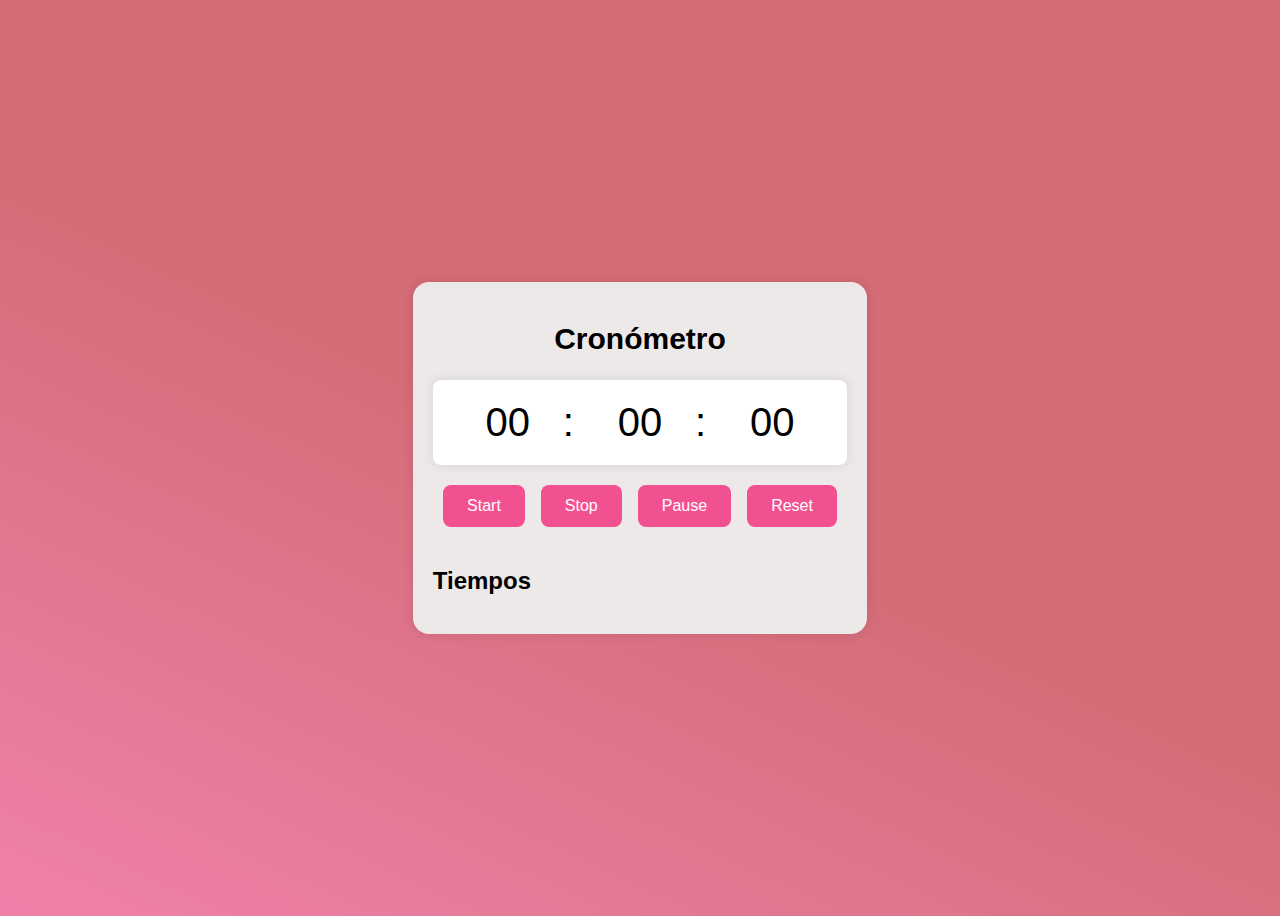
<file: 01_Timer Application/index.html>
<!DOCTYPE html>
<html lang="en">
<head>
    <meta charset="UTF-8">
    <meta name="viewport" content="width=device-width, initial-scale=1.0">
    <title>Timer Application</title>
    <link rel="stylesheet" href="src/css/styles.css">
</head>
<body>
    <div class="container">
        <h1 class="title">Cronómetro</h1>
        <div class="stopwatch">
            <div class="timer">
                <span id="minutes">00</span>:
                <span id="seconds">00</span>:
                <span id="milliseconds">00</span>
            </div>
            <div class="contorls">
                <button id="startBtn">Start</button>
                <button id="stopBtn">Stop</button>
                <button id="pauseBtn">Pause</button>
                <button id="resetBtn">Reset</button>
            </div>
            <div class="laps">
                <h2 class="lap-title">Tiempos</h2>
                <ul id="laplist"></ul>
            </div>
        </div>
    </div>
    <script src="src/js/script.js"></script>
</body>
</html>
</file>
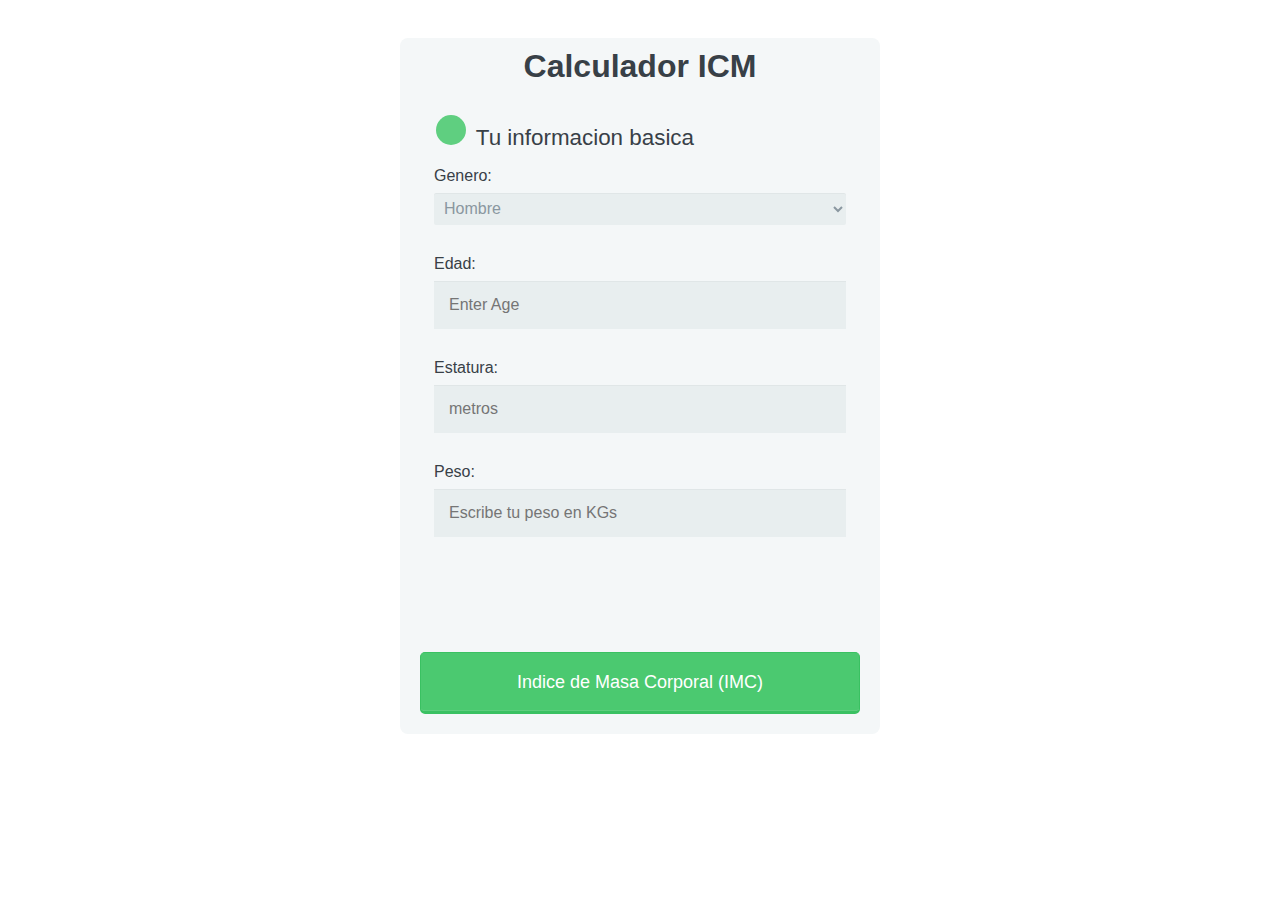
<file: 02_ICM Calculator Applicaction/index.html>
<!DOCTYPE html>
<html lang="en">
<head>
    <meta charset="UTF-8">
    <meta name="viewport" content="width=device-width, initial-scale=1.0">
    <title>ICM Application</title>
    <link rel="stylesheet" href="src/css/styles.css">
</head>
<body>
    <div class="container">
        <div class="row">
            <div class="col-md-12">
                <form id="bmiForm">
                    <h1> Calculador ICM </h1>
                    <fieldset>
                        <legend><span class="number"></span> Tu informacion basica</legend>
                        <label for="gender">Genero:</label>
                        <select id="gender" required>
                            <option value="male">Hombre</option>
                            <option value="famale">Mujer</option>
                        </select>
                        <label for="age">Edad:</label>
                        <input type="number" id="age" placeholder="Enter Age" required>
                        
                        <label for="height-feet">Estatura:</label>
                        <input type="number" id="meters" placeholder="metros" max="3" min="0" step="0.01" required>

        
                        <label for="weight">Peso:</label>
                        <input type="number" required id="weight" placeholder="Escribe tu peso en KGs">
                
                    </fieldset>
                    <fieldset>  
                        <div id="result"></div>    
                    </fieldset>
             
                    <button type="submit">Indice de Masa Corporal (IMC) </button>
              
                </form>
            </div>
        </div>
        <div id="result"></div>
    </div>

    <script src="src/js/script.js"></script>

  </body>
</html>
</file>
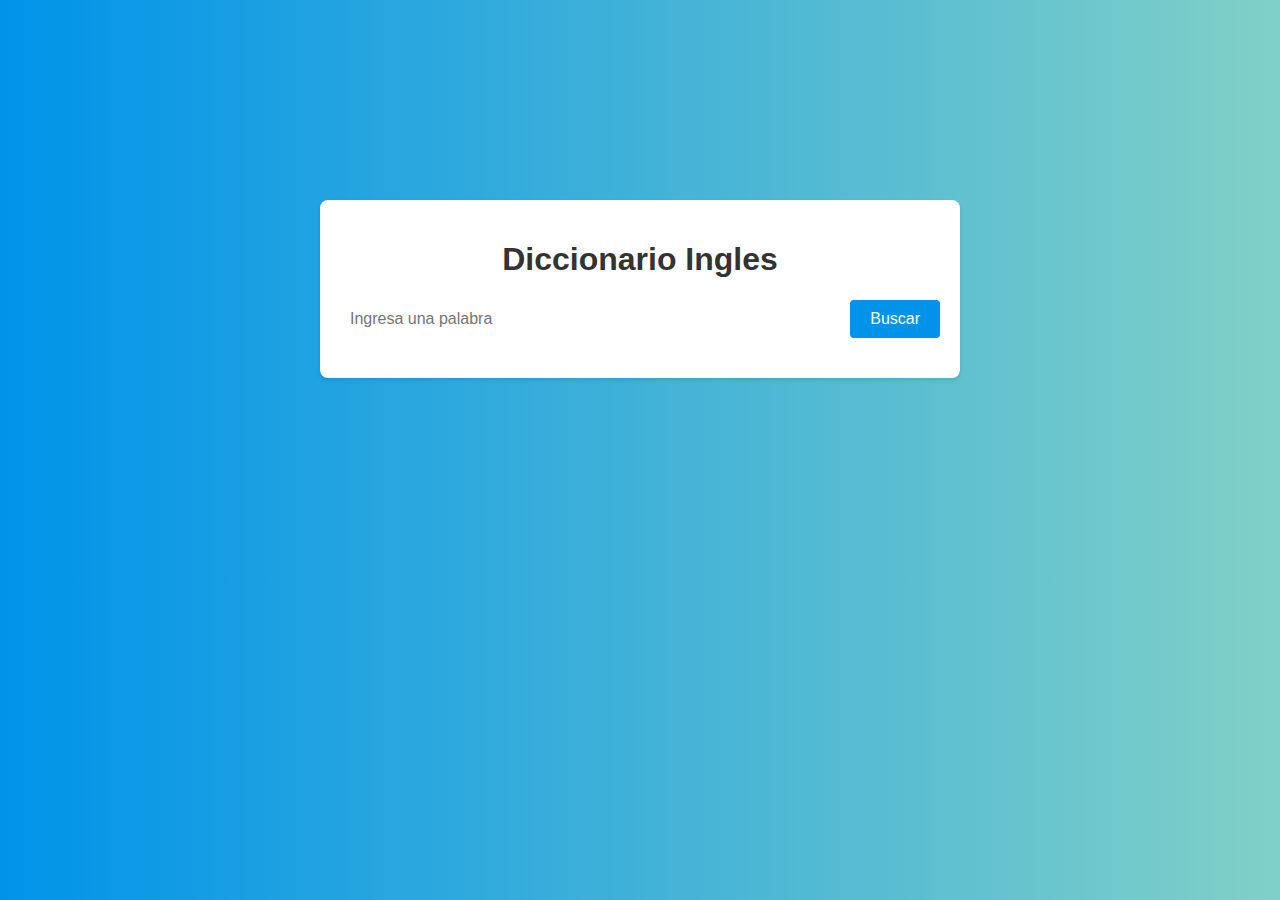
<file: 03_Dictionary Application/index.html>
<!DOCTYPE html>
<html lang="en">
<head>
    <meta charset="UTF-8">
    <meta name="viewport" content="width=device-width, initial-scale=1.0">
    <title>ICM Application</title>
    <link rel="stylesheet" href="src/css/styles.css">
    <link rel="stylesheet" href="https://cdnjs.cloudflare.com/ajax/libs/font-awesome/6.4.2/css/all.min.css" integrity="sha512-z3gLpd7yknf1YoNbCzqRKc4qyor8gaKU1qmn+CShxbuBusANI9QpRohGBreCFkKxLhei6S9CQXFEbbKuqLg0DA==" crossorigin="anonymous" referrerpolicy="no-referrer" />
   
</head>
<body>
    <div class="container">
        <header>
            <h1>Diccionario Ingles</h1>
        </header>
        
        <div class="search-container">
            <input type="text" id="searchInput" placeholder="Ingresa una palabra">
            <button id="searchButton">Buscar</button>
        </div>       

        <div class="resultContainer" id="result-container">
            <h2 id="wordTitle">Content</h2>
            <div id="wordDescription">Content</div>
            <div id="audioContainer">
             <button id="audioButton"><i class="fa fa-volume-up"></i></button>
            </div>
        </div>
    </div>

    <script src="src/js/script.js"></script>

  </body>
</html>
</file>
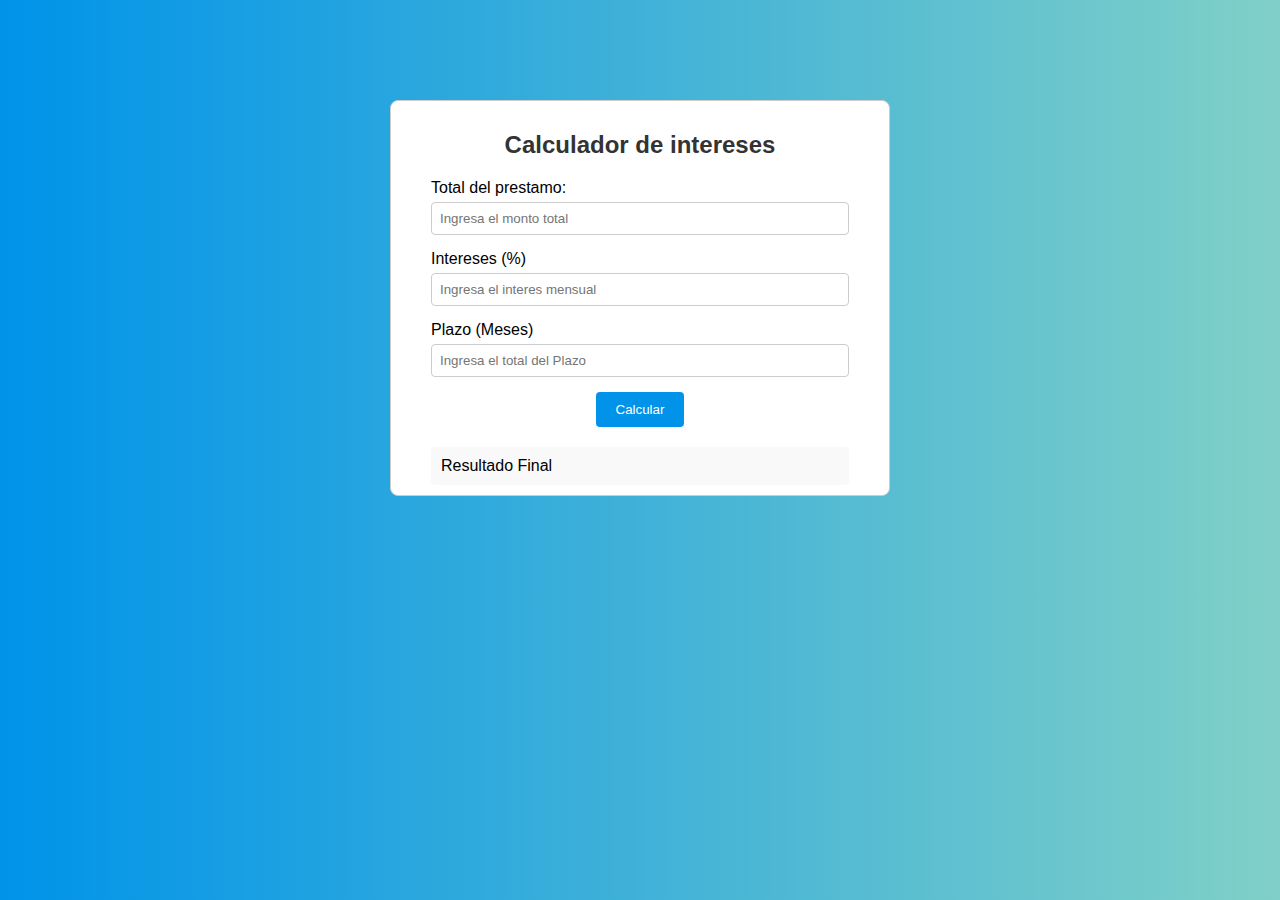
<file: 04_Loan Calculator Application/index.html>
<!DOCTYPE html>
<html lang="en">
<head>
    <meta charset="UTF-8">
    <meta name="viewport" content="width=device-width, initial-scale=1.0">
    <title>Loan Calculator Application</title>
    <link rel="stylesheet" href="src/css/styles.css">
    <link rel="stylesheet" href="https://cdnjs.cloudflare.com/ajax/libs/font-awesome/6.4.2/css/all.min.css" integrity="sha512-z3gLpd7yknf1YoNbCzqRKc4qyor8gaKU1qmn+CShxbuBusANI9QpRohGBreCFkKxLhei6S9CQXFEbbKuqLg0DA==" crossorigin="anonymous" referrerpolicy="no-referrer" />
   
</head>
<body>
    <div class="container">
        <div class="calculator">
            <h2>Calculador de intereses</h2>
            <div class="input-group">
                <label>Total del prestamo:</label>
                <input type="number" id="loanAmountInput" placeholder="Ingresa el monto total">  
            </div>

            <div class="input-group">
                <label>Intereses (%)</label>
                <input type="number" id="interestRateInput" placeholder="Ingresa el interes mensual">  
            </div>

            <div class="input-group">
                <label>Plazo (Meses)</label>
                <input type="number" id="loanTermInput" placeholder="Ingresa el total del Plazo">  
            </div>

            <button id="calculateBtn">Calcular</button>
            <div id="result">Resultado Final</div>

        </div>
    </div>

    <script src="src/js/script.js"></script>

  </body>
</html>
</file>
<file: 01_Timer Application/src/css/styles.css>
body{
    background: linear-gradient(25deg,#f181aa,#d36c76 50%);
    display: flex;
    justify-content: center;
    align-items: center;
    min-height: 100vh;
    font-family: sans-serif;
}
.container{
    background-color: #eee9e9;
    border-radius: 16px;
    padding: 20px;
    box-shadow: 0 0 12px rgba(0, 0, 0, 0.1);
    display: flex;
    flex-direction: column;
    align-items: center;
}

.title{
    font-size: 30px;
    margin-bottom: 1.5rem;
}
.stopwatch{
    display: flex;
    flex-direction: column;
    align-items: center;
    gap: 20px;
}

.timer{
    font-size: 40px;
    background-color: #ffffff;
    padding: 20px;
    border-radius: 8px;
    box-shadow: 0 0 12px rgba(0, 0, 0, 0.1);
    animation: pulse 1.5s infinite alternate;
}
/**/
@keyframes pulse {
    from{
        transform: scale(1);
    }
    
    to{
        transform: scale(1.05);
    }
}


.timer span{
    width: 110px;
    display: inline-block;
    text-align: center;
}

.contorls{
    display: flex;
    gap: 1rem;
}

button{
    padding: 0.75rem 1.5rem;
    font-size: 1rem;
    background-color: #f25191;
    color: #ffffff;
    border: none;
    border-radius: 8px;
    cursor: pointer;
    transition:   background-color 0.3s ease-in-out;
}

button:hover{
    background-color: #d72a76;
}

.lap-title{
    font-size: 1.5rem;
}

.laps{
    width: 100%;
}

ul{
    list-style-type: none;
    padding: 0;
    margin: 0;
    overflow-y: auto;
    max-height: 200px;
    background-color: #ffffff;
    border-radius: 8px;
    box-shadow: 0 0 12px rgba(0, 0, 0, 0.1);
}

li{
    padding: 1rem;
    border-bottom: 1px solid #e0e0e0;
}

li:last-child{
    border-bottom: none;
}

li span{
    font-weight: 700;
}
</file>
<file: 02_ICM Calculator Applicaction/src/css/styles.css>
*, *:before, *:after {
    -moz-box-sizing: border-box;
    -webkit-box-sizing: border-box;
    box-sizing: border-box;
}
  
body {
    font-family: 'Nunito', sans-serif;
    color: #384047;
}

.container{
    padding: 20px;
}
  
form {
    max-width: 300px;
    margin: 10px auto;
    padding: 10px 20px;
    background: #f4f7f8;
    border-radius: 8px;
}
  
h1 {
    margin: 0 0 30px 0;
    text-align: center;
}
  
input[type="text"],
input[type="number"],
select {
    background: rgba(255,255,255,0.1);
    border: none;
    font-size: 16px;
    height: auto;
    margin: 0;
    outline: 0;
    padding: 15px;
    width: 100%;
    background-color: #e8eeef;
    color: #8a97a0;
    box-shadow: 0 1px 0 rgba(0,0,0,0.03) inset;
    margin-bottom: 30px;
}
  
select {
    padding: 6px;
    height: 32px;
    border-radius: 2px;
}

button {
    padding: 19px 39px 18px 39px;
    color: #FFF;
    background-color: #4bc970;
    font-size: 18px;
    text-align: center;
    font-style: normal;
    border-radius: 5px;
    width: 100%;
    border: 1px solid #3ac162;
    border-width: 1px 1px 3px;
    box-shadow: 0 -1px 0 rgba(255,255,255,0.1) inset;
    margin-bottom: 10px;
}
  
  fieldset {
    margin-bottom: 30px;
    border: none;
  }
  
  legend {
    font-size: 1.4em;
    margin-bottom: 10px;
  }
  
label {
    display: block;
    margin-bottom: 8px;
}
  
label.light {
    font-weight: 300;
    display: inline;
}
  
.number {
    background-color: #5fcf80;
    color: #fff;
    height: 30px;
    width: 30px;
    display: inline-block;
    font-size: 0.8em;
    margin-right: 4px;
    line-height: 30px;
    text-align: center;
    text-shadow: 0 1px 0 rgba(255,255,255,0.2);
    border-radius: 100%;
}
  
@media screen and (min-width: 480px) {
  
    form {
      max-width: 480px;
    }
  
}
</file>
<file: 03_Dictionary Application/src/css/styles.css>
body{
    margin: 0;
    padding: 0;
    font-family: Arial, sans-serif;
    background: linear-gradient(to right, #0093E9,#80D0C7);
}



.container{
    max-width: 600px;
    margin: 200px auto;
    padding: 20px;
    background-color: #fff;
    border-radius: 8px;
    box-shadow: 0 2px 4px rgba(0, 0, 0, 0.1);
    animation: fadeIn 1s ease;
}

@keyframes fadeIn {
    0%{
        opacity: 0;
        transform: translateY(-20px);
    }

    100%{
        opacity: 1;
        transform: translateY(0);
    }
}

header{
    text-align: center;
    margin-bottom: 20px;
}

h1{
    color: #333;
}

.search-container{
    display: flex;
    align-items: center;
    margin-bottom: 20px;
}

input[type="text"]{
    flex: 1;
    padding: 10px;
    font-size: 16px;
    border-radius: 4px;
    border: none;
}

button{
    padding: 10px 20px;
    font-size: 16px;
    background-color: #0093E9;
    border: none;
    color: #fff;
    border-radius: 4px;
    margin-left: 10px;
    cursor: pointer;
    transition: background-color 0.3s ease;
}

button:hover{
    background-color: #0093E9;
}

.resultContainer{
    display: none;
    background-color: #fff;
    padding: 20px;
    border-radius: 4px;
    box-shadow: 0 3px 6px rgba(0, 0, 0, 0.1);
    animation: slideIn 0.5s ease;
}

@keyframes slideIn {
    0%{
        opacity: 0;
        transform: translateY(-10px);
    }

    100%{
        opacity: 1;
        transform: translateY(0);
    }
}

h2{
    color: #333;
}

#wordDescription{
    margin-top: 10px;
}

ul{
    list-style: none;
    padding: 0;
}

li{
    margin-bottom: 10px;
}

strong{
    font-weight: bold;
}

#audioContainer{
    text-align: center;
    margin-top: 20px;
}

#audioButton{
    padding: 10px;
    font-size: 24px;
    background-color: #0093E9;
    color: #fff;
    border: none;
    border-radius: 50%;
    cursor: pointer;
    transition: background-color 0.3s ease;
}

#audioButton:hover{
    background-color: #0093E9;

}
</file>
<file: 04_Loan Calculator Application/src/css/styles.css>
*, *:before, *:after {
    -moz-box-sizing: border-box;
    -webkit-box-sizing: border-box;
    box-sizing: border-box;
}
body{
    margin: 0;
    padding: 0;
    font-family: Arial, sans-serif;
    background: linear-gradient(to right, #0093E9,#80D0C7);
}

.container{
    max-width: 500px;
    margin: 100px auto;
}

h2{
    text-align: center;
    color: #333;
}

.calculator{
    background-color: #fff;
    border-radius: 8px;
    border: 1px solid #ccc;
    padding: 10px 40px;
}

.input-group{
    margin-bottom: 15px;
}

.input-group label{
    display: block;
    margin-bottom: 5px;
}

.input-group input{
    width: 100%;
    padding: 8px;
    border: 1px solid #ccc;
    border-radius: 4px;
}

button{
    display: block;
    margin: 0 auto;
    padding: 10px 20px;
    border: none;
    border-radius: 4px;
    color: #fff;
    background-color: #0093E9;
    cursor: pointer;

}

#result{

    margin-top: 20px;
    padding: 10px;
    background-color: #f9f9f9;
    border: 1 solid #ccc;
    border-radius: 4px;

    
}
</file>
